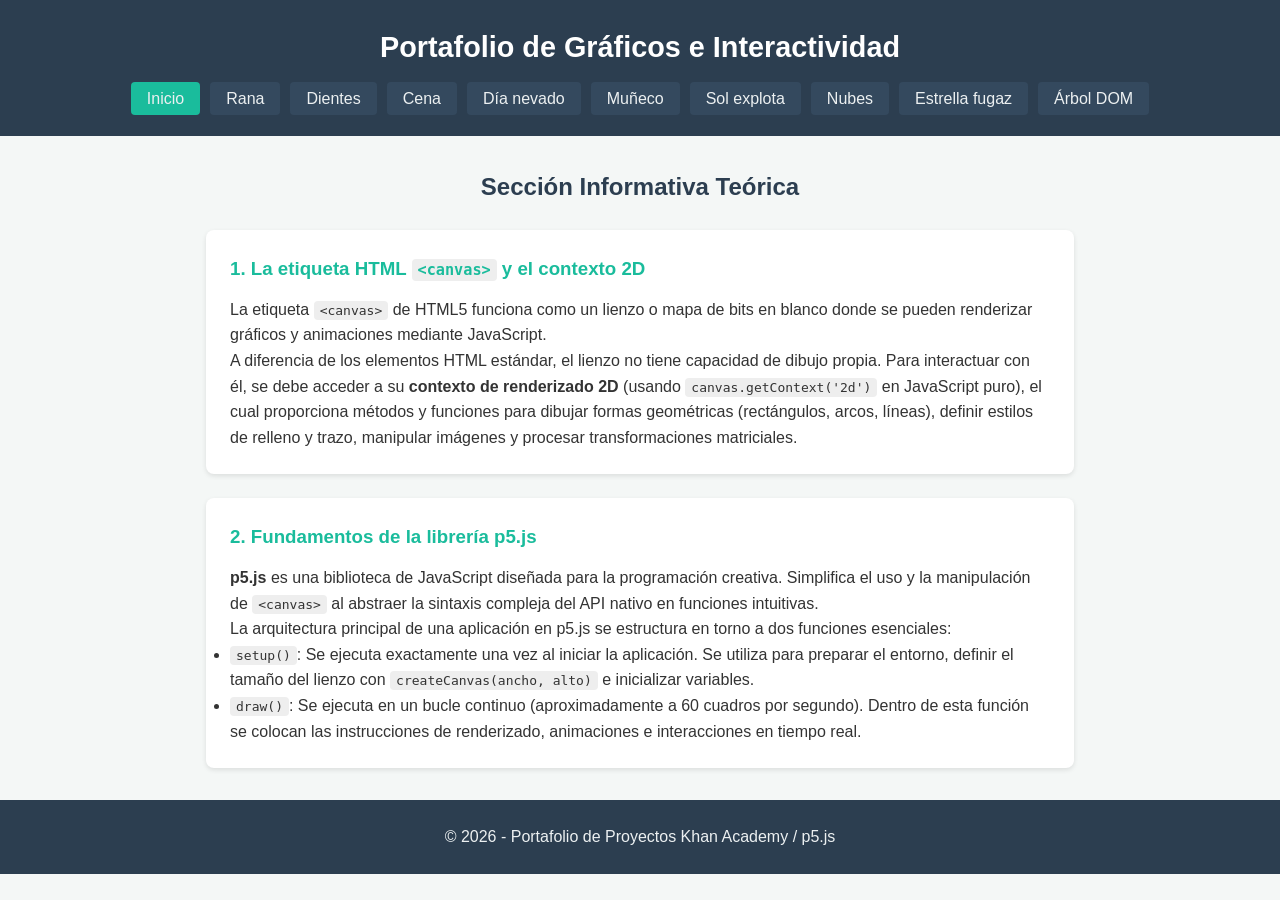
<file: index.html>
<!DOCTYPE html>
<html lang="es">
<head>
  <meta charset="UTF-8">
  <meta name="viewport" content="width=device-width, initial-scale=1.0">
  <title>Portafolio Khan Academy - p5.js</title>
  <link rel="stylesheet" href="styles.css">
</head>
<body>
  <header>
    <h1>Portafolio de Gráficos e Interactividad</h1>
    <nav>
      <ul>
        <li><a href="index.html" class="active">Inicio</a></li>
        <li><a href="paginas/rana.html">Rana</a></li>
        <li><a href="paginas/dientes.html">Dientes</a></li>
        <li><a href="paginas/cena.html">Cena</a></li>
        <li><a href="paginas/dia-nevado.html">Día nevado</a></li>
        <li><a href="paginas/muneco.html">Muñeco</a></li>
        <li><a href="paginas/sol-explota.html">Sol explota</a></li>
        <li><a href="paginas/nubes.html">Nubes</a></li>
        <li><a href="paginas/estrella-fugaz.html">Estrella fugaz</a></li>
        <li><a href="paginas/dom-inspector.html">Árbol DOM</a></li>
      </ul>
    </nav>
  </header>

  <main>
    <section class="info-section">
      <h2>Sección Informativa Teórica</h2>
      
      <article class="card">
        <h3>1. La etiqueta HTML <code>&lt;canvas&gt;</code> y el contexto 2D</h3>
        <p>
          La etiqueta <code>&lt;canvas&gt;</code> de HTML5 funciona como un lienzo o mapa de bits en blanco donde se pueden renderizar gráficos y animaciones mediante JavaScript.
        </p>
        <p>
          A diferencia de los elementos HTML estándar, el lienzo no tiene capacidad de dibujo propia. Para interactuar con él, se debe acceder a su <strong>contexto de renderizado 2D</strong> (usando <code>canvas.getContext('2d')</code> en JavaScript puro), el cual proporciona métodos y funciones para dibujar formas geométricas (rectángulos, arcos, líneas), definir estilos de relleno y trazo, manipular imágenes y procesar transformaciones matriciales.
        </p>
      </article>

      <article class="card">
        <h3>2. Fundamentos de la librería p5.js</h3>
        <p>
          <strong>p5.js</strong> es una biblioteca de JavaScript diseñada para la programación creativa. Simplifica el uso y la manipulación de <code>&lt;canvas&gt;</code> al abstraer la sintaxis compleja del API nativo en funciones intuitivas.
        </p>
        <p>
          La arquitectura principal de una aplicación en p5.js se estructura en torno a dos funciones esenciales:
        </p>
        <ul>
          <li><code>setup()</code>: Se ejecuta exactamente una vez al iniciar la aplicación. Se utiliza para preparar el entorno, definir el tamaño del lienzo con <code>createCanvas(ancho, alto)</code> e inicializar variables.</li>
          <li><code>draw()</code>: Se ejecuta en un bucle continuo (aproximadamente a 60 cuadros por segundo). Dentro de esta función se colocan las instrucciones de renderizado, animaciones e interacciones en tiempo real.</li>
        </ul>
      </article>
    </section>
  </main>

  <footer>
    <p>&copy; 2026 - Portafolio de Proyectos Khan Academy / p5.js</p>
  </footer>
</body>
</html>
</file>
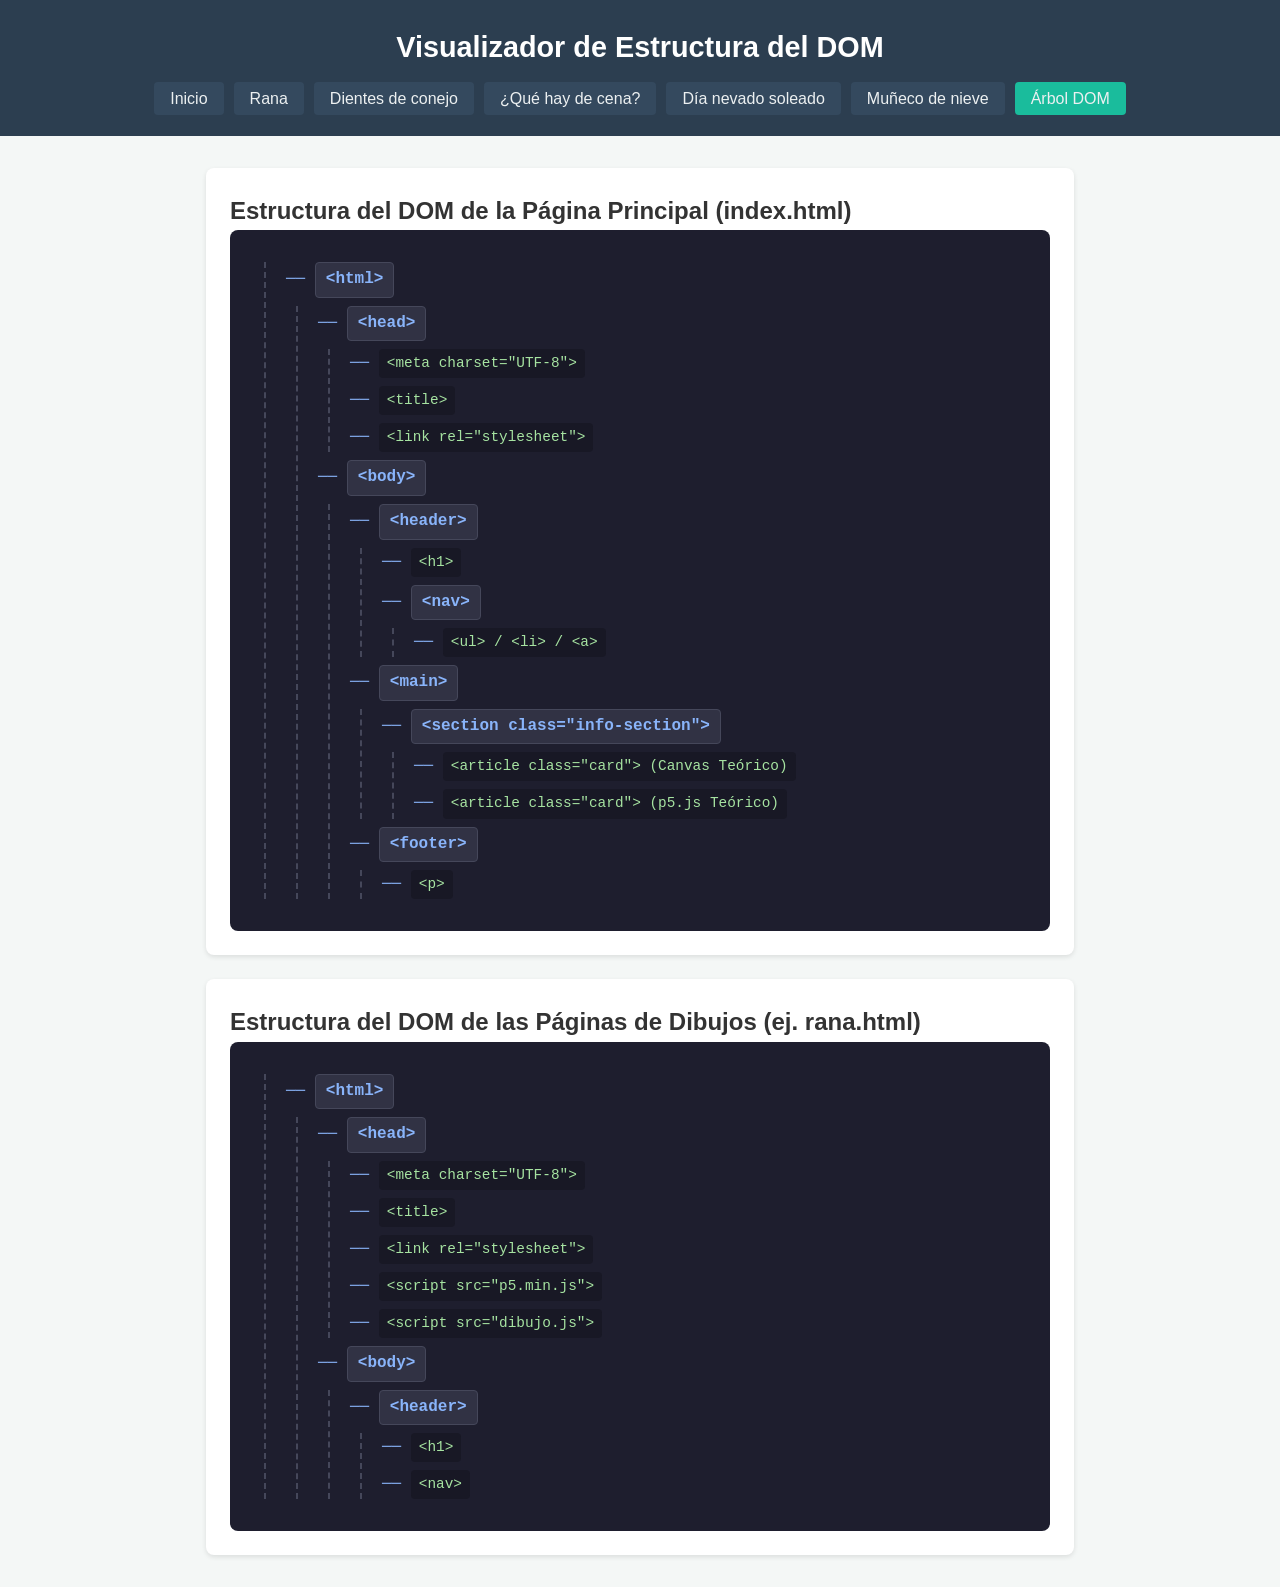
<file: paginas/dom-inspector.html>
<!DOCTYPE html>
<html lang="es">
<head>
  <meta charset="UTF-8">
  <meta name="viewport" content="width=device-width, initial-scale=1.0">
  <title>Inspector del DOM - Portafolio</title>
  <link rel="stylesheet" href="../styles.css">
</head>
<body>
  <header>
    <h1>Visualizador de Estructura del DOM</h1>
    <nav>
      <ul>
        <li><a href="../index.html">Inicio</a></li>
        <li><a href="rana.html">Rana</a></li>
        <li><a href="dientes.html">Dientes de conejo</a></li>
        <li><a href="cena.html">¿Qué hay de cena?</a></li>
        <li><a href="dia-nevado.html">Día nevado soleado</a></li>
        <li><a href="muneco.html">Muñeco de nieve</a></li>
        <li><a href="dom-inspector.html" class="active">Árbol DOM</a></li>
      </ul>
    </nav>
  </header>

  <main>
    <section class="card">
      <h2>Estructura del DOM de la Página Principal (index.html)</h2>
      <div class="tree">
        <ul>
          <li>
            <span class="node">&lt;html&gt;</span>
            <ul>
              <li>
                <span class="node">&lt;head&gt;</span>
                <ul>
                  <li><span class="node-leaf">&lt;meta charset="UTF-8"&gt;</span></li>
                  <li><span class="node-leaf">&lt;title&gt;</span></li>
                  <li><span class="node-leaf">&lt;link rel="stylesheet"&gt;</span></li>
                </ul>
              </li>
              <li>
                <span class="node">&lt;body&gt;</span>
                <ul>
                  <li>
                    <span class="node">&lt;header&gt;</span>
                    <ul>
                      <li><span class="node-leaf">&lt;h1&gt;</span></li>
                      <li>
                        <span class="node">&lt;nav&gt;</span>
                        <ul>
                          <li><span class="node-leaf">&lt;ul&gt; / &lt;li&gt; / &lt;a&gt;</span></li>
                        </ul>
                      </li>
                    </ul>
                  </li>
                  <li>
                    <span class="node">&lt;main&gt;</span>
                    <ul>
                      <li>
                        <span class="node">&lt;section class="info-section"&gt;</span>
                        <ul>
                          <li><span class="node-leaf">&lt;article class="card"&gt; (Canvas Teórico)</span></li>
                          <li><span class="node-leaf">&lt;article class="card"&gt; (p5.js Teórico)</span></li>
                        </ul>
                      </li>
                    </ul>
                  </li>
                  <li>
                    <span class="node">&lt;footer&gt;</span>
                    <ul>
                      <li><span class="node-leaf">&lt;p&gt;</span></li>
                    </ul>
                  </li>
                </ul>
              </li>
            </ul>
          </li>
        </ul>
      </div>
    </section>

    <section class="card">
      <h2>Estructura del DOM de las Páginas de Dibujos (ej. rana.html)</h2>
      <div class="tree">
        <ul>
          <li>
            <span class="node">&lt;html&gt;</span>
            <ul>
              <li>
                <span class="node">&lt;head&gt;</span>
                <ul>
                  <li><span class="node-leaf">&lt;meta charset="UTF-8"&gt;</span></li>
                  <li><span class="node-leaf">&lt;title&gt;</span></li>
                  <li><span class="node-leaf">&lt;link rel="stylesheet"&gt;</span></li>
                  <li><span class="node-leaf">&lt;script src="p5.min.js"&gt;</span></li>
                  <li><span class="node-leaf">&lt;script src="dibujo.js"&gt;</span></li>
                </ul>
              </li>
              <li>
                <span class="node">&lt;body&gt;</span>
                <ul>
                  <li>
                    <span class="node">&lt;header&gt;</span>
                    <ul>
                      <li><span class="node-leaf">&lt;h1&gt;</span></li>
                      <li><span class="node-leaf">&lt;nav&gt;</span></li>
</file>
<file: styles.css>
* {
  box-sizing: border-box;
  margin: 0;
  padding: 0;
}

body {
  font-family: 'Segoe UI', Tahoma, Geneva, Verdana, sans-serif;
  background-color: #f4f7f6;
  color: #333;
  line-height: 1.6;
}

header {
  background-color: #2c3e50;
  color: #fff;
  padding: 1.5rem;
  text-align: center;
}

header h1 {
  margin-bottom: 1rem;
  font-size: 1.8rem;
}

nav ul {
  list-style: none;
  display: flex;
  justify-content: center;
  flex-wrap: wrap;
  gap: 10px;
}

nav a {
  color: #ecf0f1;
  text-decoration: none;
  padding: 8px 16px;
  background-color: #34495e;
  border-radius: 4px;
  transition: background 0.3s;
}

nav a:hover, nav a.active {
  background-color: #1abc9c;
}

main {
  max-width: 900px;
  margin: 2rem auto;
  padding: 0 1rem;
}

.info-section h2 {
  text-align: center;
  margin-bottom: 1.5rem;
  color: #2c3e50;
}

.card {
  background: #fff;
  padding: 1.5rem;
  margin-bottom: 1.5rem;
  border-radius: 8px;
  box-shadow: 0 2px 5px rgba(0,0,0,0.1);
}

.card h3 {
  color: #1abc9c;
  margin-bottom: 0.8rem;
}

.card code {
  background: #eee;
  padding: 2px 6px;
  border-radius: 4px;
}

.canvas-wrapper {
  display: flex;
  flex-direction: column;
  align-items: center;
  background: #fff;
  padding: 2rem;
  border-radius: 8px;
  box-shadow: 0 2px 5px rgba(0,0,0,0.1);
}

#canvas-container {
  margin-top: 1rem;
  border: 2px solid #2c3e50;
  border-radius: 4px;
  overflow: hidden;
}

footer {
  text-align: center;
  padding: 1.5rem;
  background-color: #2c3e50;
  color: #ecf0f1;
  margin-top: 2rem;
}

/* Estilos para la visualización gráfica del Árbol DOM */
.tree {
  padding: 1.5rem;
  background-color: #1e1e2e;
  border-radius: 8px;
  color: #cdd6f4;
  font-family: 'Courier New', Courier, monospace;
  overflow-x: auto;
}

.tree ul {
  padding-left: 20px;
  list-style-type: none;
  border-left: 2px dashed #45475a;
  margin-left: 10px;
}

.tree li {
  margin: 8px 0;
  position: relative;
}

.tree li::before {
  content: "── ";
  color: #89b4fa;
}

.node {
  background-color: #313244;
  color: #89b4fa;
  padding: 4px 10px;
  border-radius: 4px;
  font-weight: bold;
  border: 1px solid #45475a;
  display: inline-block;
}

.node-leaf {
  background-color: #181825;
  color: #a6e3a1;
  padding: 3px 8px;
  border-radius: 4px;
  font-size: 0.9em;
  display: inline-block;
}
</file>
